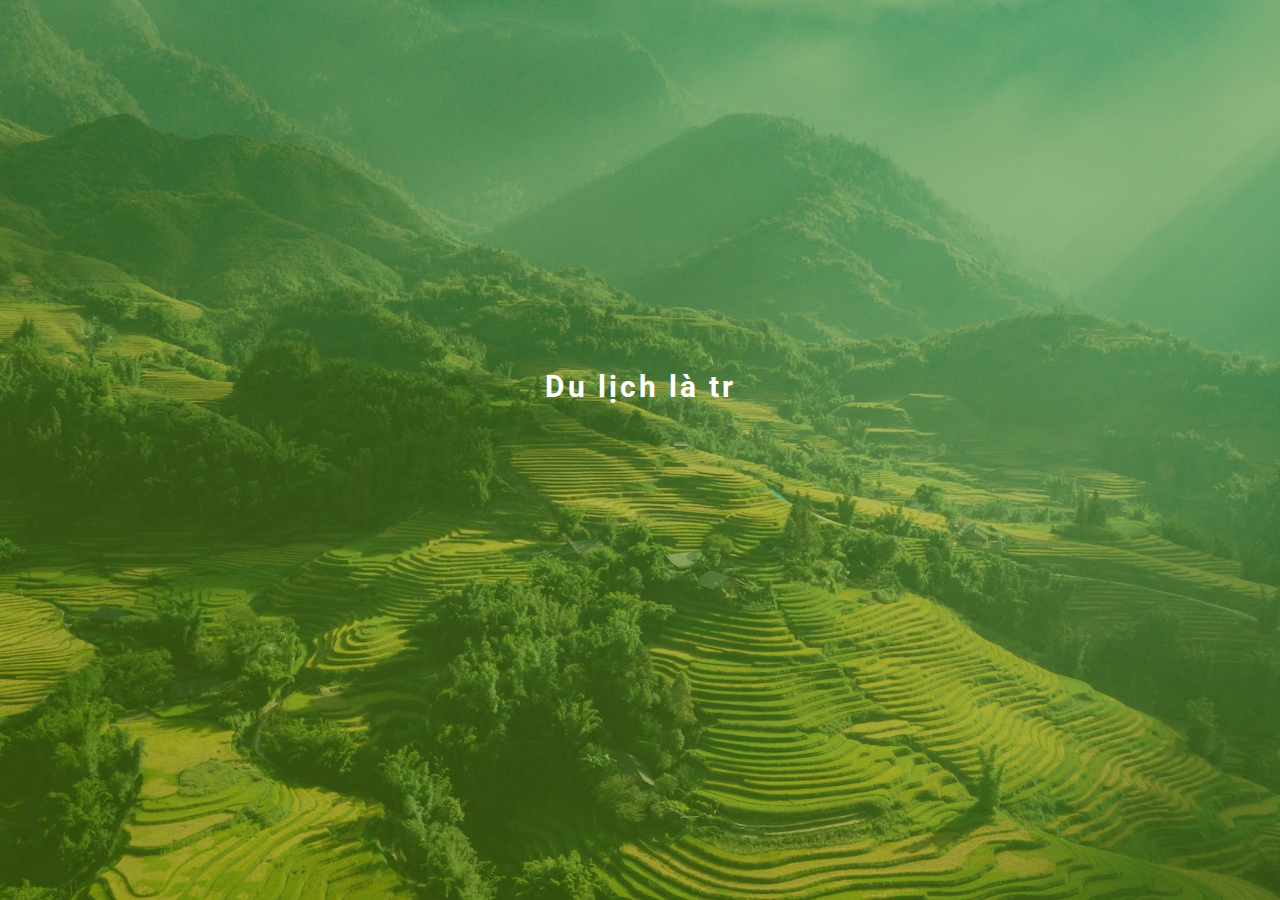
<file: page4.html>
<!DOCTYPE html>
<html lang="en">

<head>
    <meta charset="UTF-8">
    <meta name="viewport" content="width=device-width, initial-scale=1.0">
    <title>Du Lịch</title>
    <link rel="stylesheet" href="./style.css">
    <link href='https://fonts.googleapis.com/css?family=Roboto' rel='stylesheet'>
    <script src="./jquery-3.7.1.min.js"></script>
    <link rel="icon" href="./hundred-points.png" type="image/icon type">
    <style>
        body {
            -moz-user-select: none !important;
            -webkit-touch-callout: none !important;
            -webkit-user-select: none !important;
            -khtml-user-select: none !important;
            -moz-user-select: none !important;
            -ms-user-select: none !important;
            user-select: none !important;
        }
    </style>
    <link rel="stylesheet" href="https://cdnjs.cloudflare.com/ajax/libs/font-awesome/6.5.1/css/all.min.css"
        integrity="sha512-DTOQO9RWCH3ppGqcWaEA1BIZOC6xxalwEsw9c2QQeAIftl+Vegovlnee1c9QX4TctnWMn13TZye+giMm8e2LwA=="
        crossorigin="anonymous" referrerpolicy="no-referrer" />
</head>

<body style="background: url('./bgr-end-page.jpg') no-repeat center center/cover;" onclick="turnOnSound()">
    <a class="buttonGoBack" href="index.html">
        <i class="fa-regular fa-circle-left"></i>
    </a>
    <div class="endScreen" id="firstPage" style="flex-direction: column !important;">
        <div id="typedtext" style="text-align: center;"></div>
        <div id="typedtext2" style="text-align: center; font-size: 20px; color: white; margin-top: 10%;"></div>
    </div>
    <script src="./javascript2.js"></script>
    <script>
        function turnOnSound() {
            var audio = new Audio('./sounds/dulich.mp3');
            audio.play();
        }
    </script>
</body>

</html>
</file>
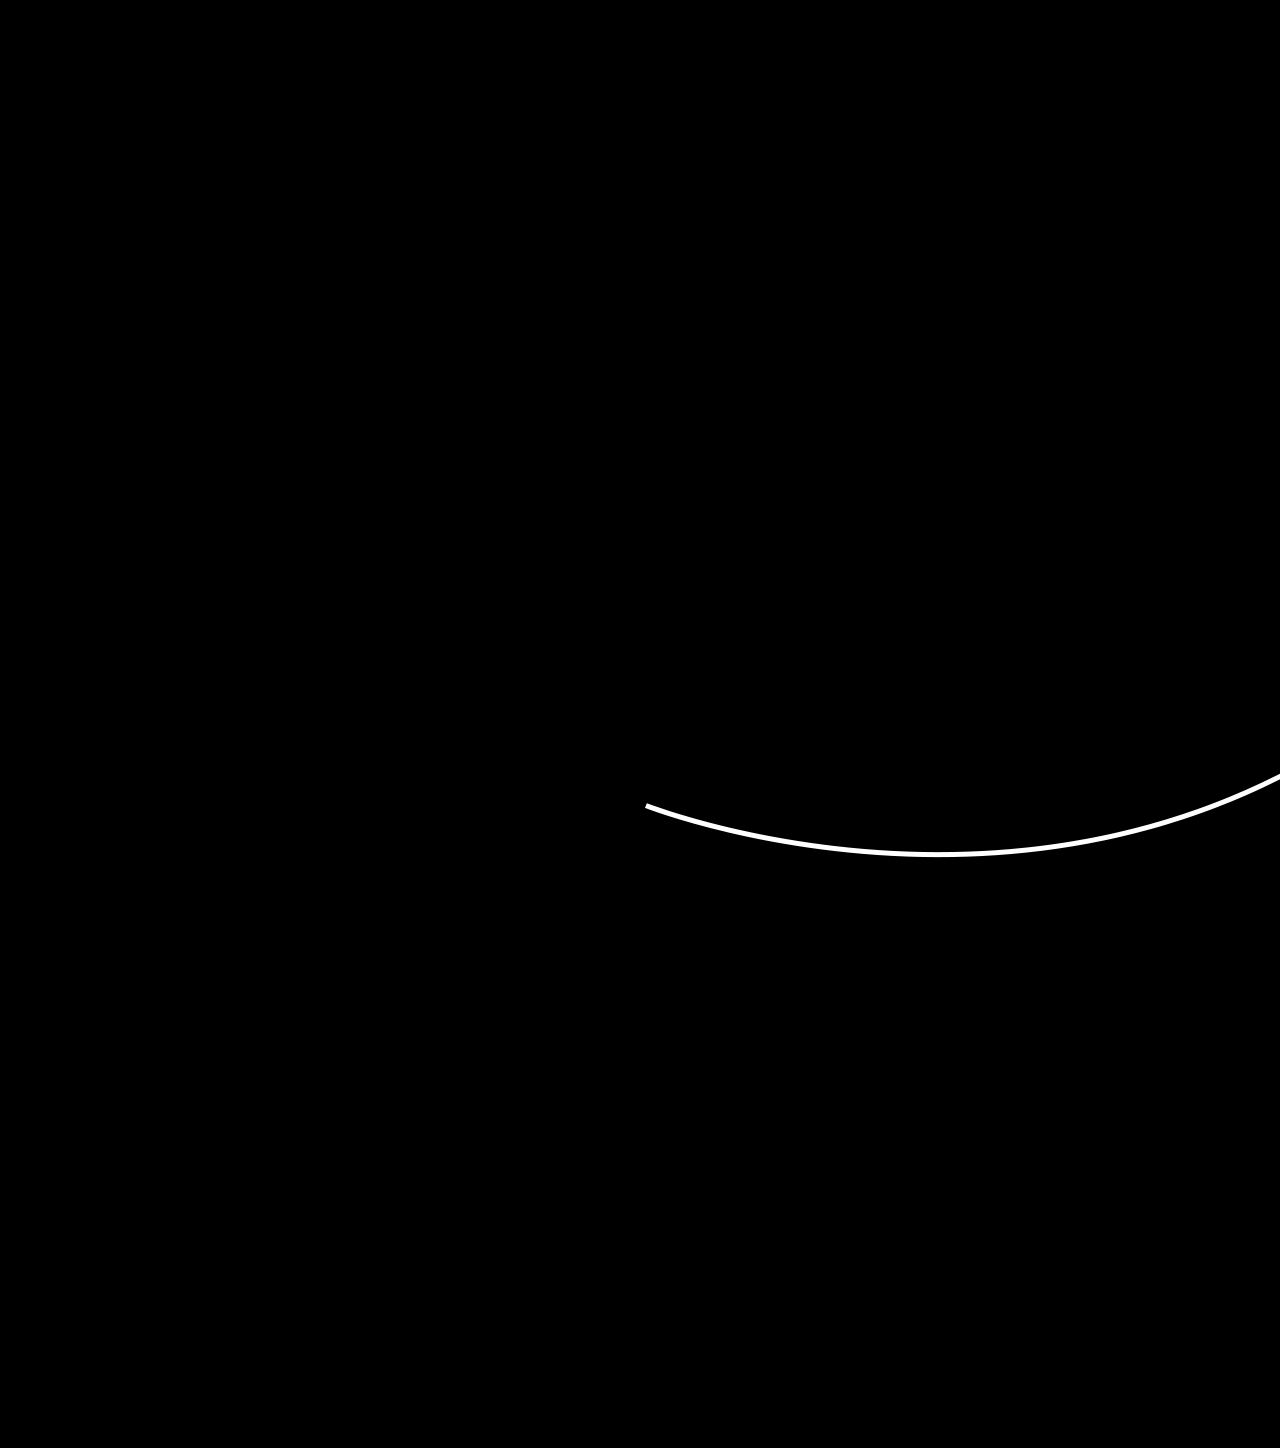
<file: BichThaoCapstone/testDot.html>
<!DOCTYPE html>
<html lang="en">

<head>
    <meta charset="UTF-8">
    <meta name="viewport" content="width=device-width, initial-scale=1.0">
    <title>Document</title>
    <link rel="stylesheet" href="./testDot.css">
</head>

<body style="background-color: black;">
    <div class="path" style="margin: auto;">
        <img style="position: absolute;" src="./imgs/curveline.png" alt="">
        
    </div>
</body>

</html>
</file>
<file: BichThaoCapstone/testDot.css>
@-webkit-keyframes waves {
    0% {
        transform: scale(1);
        opacity: 1;
    }

    100% {
        transform: scale(4);
        opacity: 0;
    }
}

@-webkit-keyframes bloop {
    0% {
        transform: scale3d(1, 1, 1);
    }

    30% {
        transform: scale3d(1.25, 0.75, 1);
    }

    40% {
        transform: scale3d(0.75, 1.25, 1);
    }

    50% {
        transform: scale3d(1.15, 0.85, 1);
    }

    65% {
        transform: scale3d(0.95, 1.05, 1);
    }

    75% {
        transform: scale3d(1.05, 0.95, 1);
    }

    100% {
        transform: scale3d(1, 1, 1);
    }
}

@keyframes bloop {
    0% {
        transform: scale3d(1, 1, 1);
    }

    30% {
        transform: scale3d(1.25, 0.75, 1);
    }

    40% {
        transform: scale3d(0.75, 1.25, 1);
    }

    50% {
        transform: scale3d(1.15, 0.85, 1);
    }

    65% {
        transform: scale3d(0.95, 1.05, 1);
    }

    75% {
        transform: scale3d(1.05, 0.95, 1);
    }

    100% {
        transform: scale3d(1, 1, 1);
    }
}

.delay1 {
    -webkit-animation: waves 2.5s infinite;
    animation: waves 2.5s infinite;
    -webkit-animation-delay: 0.1s;
    animation-delay: 0.1s;
}

.delay2 {
    -webkit-animation: waves 2.5s infinite 0.7s forwards;
    animation: waves 2.5s infinite 0.7s forwards;
}

.delay3 {
    -webkit-animation: waves 2.5s infinite 1.3s forwards;
    animation: waves 2.5s infinite 1.3s forwards;
}

.delay4 {
    -webkit-animation: waves 2.5s infinite 1.9s forwards;
    animation: waves 2.5s infinite 1.9s forwards;
}

.circle {
    display: block;
    height: 10px;
    width: 10px;
    border-radius: 50%;
    background: #0194c7;
    /* background: white; */
    margin: 10px;
    transition: 5s ease;
    position: absolute;
    top: -8px;
    left: -8px;
    z-index: -1;
}

.hyper {
    width: 100%;
    height: 30px;
    display: flex;
    align-items: center;
    justify-content: center;
}

.modau-c1 {
    -webkit-animation: my 2000ms infinite;
    -moz-animation: my 2000ms infinite;
    -o-animation: my 2000ms infinite;
    animation: my 2000ms infinite;
    animation-delay: 2000ms;
}

.modau-c2 {
    -webkit-animation: my 2000ms infinite;
    -moz-animation: my 2000ms infinite;
    -o-animation: my 2000ms infinite;
    animation: my 2000ms infinite;
    animation-delay: 2000ms;
}

.modau-c3 {
    -webkit-animation: my 2000ms infinite;
    -moz-animation: my 2000ms infinite;
    -o-animation: my 2000ms infinite;
    animation: my 2000ms infinite;
    animation-delay: 2000ms;
}

body {
    font-size: calc(14px + (26 - 16) * ((100vw - 100px) / (1200 - 100)));
}

body.white {
    color: white;
}

body.black {
    color: black;
}

body::-webkit-scrollbar {
    width: 6px;
    height: 90%;
}

body::-webkit-scrollbar-track {
    background: rgba(0, 0, 0, 0.2);
    opacity: 0.2;
    border-radius: 30px;
}

body::-webkit-scrollbar-thumb {
    background: rgba(0, 0, 0, 0.1);
    border-radius: 30px;
    height: 20px;
    width: 20px;
    border: 5px solid rgba(0, 0, 0, 0.1);
}

p {
    margin-bottom: 8px;
    z-index: 1;
    font-size: 22px;
    /* font-size: calc(14px + (26 - 16) * ((100vw - 100px) / (1200 - 100))); */
}

#bghome-video {
    object-fit: cover;
    width: 100vw;
    height: 100vh;
    position: fixed;
    top: 0;
    left: 0;
}

#bghome-img {
    object-fit: cover;
    width: 100vw;
    height: 100vh;
    position: fixed;
    top: 0;
    left: 0;
}

.load {
    position: relative;
    transform: rotate(270deg) translateX(50px);
}

.load img {
    transform: rotate(180deg);
}

.processing {
    position: absolute;
    top: 0;
    left: 0;
    width: 100%;
    height: 100%;
    background: white;
    z-index: -1;
}

.processing::before {
    position: absolute;
    top: 0;
    left: 0;
    width: 0;
    height: 100%;
    background: red;
    z-index: -1;
    content: '';
}

.processing.w50::before {
    width: 70%;
    transition: all 5s;
}

.processing.w100::before {
    width: 100%;
    background: #3116f7;
    transition: all 5s;
}

.play {
    position: absolute;
    top: 0;
    left: 0;
    width: 100%;
    height: 100%;
    display: flex;
    align-items: center;
    justify-content: center;
    cursor: pointer;
}

.play img {
    width: 50px;
    height: 50px;
}

.padding-section {
    padding: 100px 0;
}

.header {
    position: fixed;
    top: 0;
    left: 0;
    width: 100%;
    height: 60px;
    display: flex;
    align-items: center;
    justify-content: space-between;
    z-index: 50;
    padding: 0 50px;
}

.header-ul {
    display: flex;
    padding: 0;
    margin: 0;
    list-style: none;
    gap: 60px;
}

.header-ul li {
    cursor: pointer;
    font-size: 20px;
    position: relative;
}

.header-ul li::before {
    content: '';
    position: absolute;
    width: 20px;
    height: 20px;
    border-radius: 50%;
    left: -30px;
    top: 4px;
    background: white;
}

.header-ul li.active::after {
    content: '';
    position: absolute;
    width: 10px;
    height: 10px;
    border-radius: 50%;
    left: -25.8px;
    top: 8.8px;
    background: black;
}

.opacity-50 {
    opacity: 0.5;
}

.top-1 {
    margin: 0 auto;
}

.bg-1 {
    width: 100vw;
}

.content-title {
    font-weight: 600;
}

.share {
    background: #3116f7;
    color: white;
    border-radius: 20px;
    padding: 2px 16px;
    font-size: 18px;
}

.z-1 {
    z-index: 1;
}

.color-white {
    color: white !important;
}

/**/

.position-left {
    position: fixed;
    right: 5px;
    top: 45%;
    z-index: 10;
}

.position-left ul {
    list-style: none;
    padding: 0;
    margin: 0;
}

.position-left ul li {
    margin-bottom: 8px;
}

.position-left ul li img {
    width: 50px;
    height: 50px;
}

.position-left ul li.active a {}

.position-left ul li.active {
    border: 3px solid #929292;
    border-radius: 50%;
}

.position-left ul li:hover {
    border-radius: 50%;
    border: 3px solid #929292;
}

.loading {
    position: fixed;
    width: 100vw;
    height: 100vh;
    background: black;
    z-index: 50;
}

.loading-content {
    color: white;
    font-family: 'Pangolin', cursive;
    font-size: 25px;
    z-index: 51;
}

.w-60 {
    width: 66px;
}

/* 
    Parallax 
*/

.parallax {
    height: 100%;
    position: absolute;
    width: 100%;
    top: 0;
    left: 0;
    z-index: -1;
}

.parallax .overlay {
    position: absolute;
    width: 100%;
    height: 100%;
    background: rgba(0, 0, 0, 0.94);
}

#background {
    position: fixed;
    right: 0;
    bottom: 0;
    min-width: 100%;
    min-height: 100%;
}

.hover-hyperlink {
    color: black;
    font-weight: 700;
    text-decoration: none;
    background: transparent;
    border: none;
    z-index: 20;
}

.hover-hyperlink:hover p {
    text-decoration: underline;
}

.hover-hyperlink p {
    color: white;
}

.hover-hyperlink p.black {
    color: black;
}

.hyper-scroll .max-height-image {
    max-height: 520px;
}

.hyper-scroll {
    overflow: auto;
}

.hyper-scroll::-webkit-scrollbar {
    width: 6px;
    height: 90%;
}

.hyper-scroll::-webkit-scrollbar-track {
    background: rgba(0, 0, 0, 0.2);
    opacity: 0.2;
    border-radius: 30px;
}

.hyper-scroll::-webkit-scrollbar-thumb {
    background: rgba(0, 0, 0, 0.1);
    border-radius: 30px;
    height: 20px;
    width: 20px;
    border: 5px solid rgba(0, 0, 0, 0.1);
}

.hyper-scroll-ngang {
    min-width: 2000px;
}

.text-des {
    font-size: 18px;
}

.video {
    width: 100%;
    height: 100%;
}

.background-vd {
    width: 100%;
    height: 100%;
}

/*
    Mo dau
*/

.wrapper-content {
    z-index: 1;
}

.wrapper {
    overflow-y: hidden;
    width: 100vw;
    height: 100vh;
}

.wrapper::-webkit-scrollbar {
    width: 6px;
    height: 90%;
}

.wrapper::-webkit-scrollbar-track {
    background: rgba(0, 0, 0, 0.2);
    opacity: 0.2;
    border-radius: 30px;
}

.wrapper::-webkit-scrollbar-thumb {
    background: rgba(0, 0, 0, 0.1);
    border-radius: 30px;
    height: 20px;
    width: 20px;
    border: 5px solid rgba(0, 0, 0, 0.1);
}

.main {
    width: 300vw;
    height: 100vh;
}

.modau {
    width: 100vw;
    height: 100vh;
}

.modau-1 {
    font-family: 'Pangolin', cursive;
    font-size: 90px;
}

.modau-2 {}

.modau-3 {}

.modau-4 {}

.path {
    width: 100%;
    max-width: 700px;
    min-width: 700px;
    margin-top: 350px;
    position: relative;
}

.dot {
    width: 15px;
    height: 15px;
    background: white;
    z-index: 1;
    border-radius: 50%;
    position: absolute;
    top: -5px;
}

.dot:nth-child(2) {
    left: 120px;
    top: 18px;
}

.dot:nth-child(3) {
    left: 225px;
    top: 12px;
}

.dot:nth-child(4) {
    left: 340px;
    top: 4px;
}

.dot:nth-child(5) {
    left: 470px;
    top: 18px;
}

.dot:nth-child(6) {
    left: 575px;
    top: 38px;
}

.dot:nth-child(7) {
    left: 685px;
    top: 53px;
}

.line {
    width: 100%;
    background: white;
    height: 1px;
}

.modau-c {
    width: 200px;
    height: 200px;
    position: absolute;
    color: white;
}

.modau-c::before {
    content: '';
    width: 215px;
    height: 215px;
    position: absolute;
    border: 1px solid #828382;
    border-radius: 50%;
    top: -8px;
    left: -8px;
}

.modau-c:hover::before {
    border: 4px solid #828382;
}

.modau-c b {
    position: absolute;
    top: -60px;
    left: -25px;
    font-size: 21px;
    width: 265px;
    text-align: center;
}

.click {
    position: absolute;
    bottom: -100px;
    left: -32px;
    font-size: 21px;
    width: 265px;
    text-align: center;
    font-family: 'Pangolin', cursive;
}

.modau-c1 {
    top: -240px;
    left: -90px;
}

.modau-c2 {
    top: -230px;
    left: 255px;
}

.modau-c3 {
    top: -185px;
    left: 595px;
}

.modal-hyper {
    background: black;
    color: white;
    max-width: 1140px;
    border: 1px solid rgba(0, 0, 0, 0.1);
    border-radius: 8px;
    padding: 25px 75px;
}

.modal-hyper p {
    color: white;
    /* font-size: 18px; */
    text-align: left;
}

.hyper-content {
    background: black;
    padding: 100px 24px;
}

/*
    Chuong 1
*/

.chuong1 {
    position: relative;
}

.chuong1-gradient {
    background: rgb(255, 255, 255);
    color: white;
    background: linear-gradient(180deg, rgba(255, 255, 255, 1) 0%, rgba(0, 0, 0, 1) 33%);
}

.chuong1-gradient-2 {
    background: rgb(255, 255, 255);
    color: black;
    background: linear-gradient(0deg, rgba(255, 255, 255, 1) 0%, rgba(0, 0, 0, 1) 85%);
}

.chuong1-gradient-3 {
    background: rgb(255, 255, 255);
    color: black;
    background: linear-gradient(180deg, rgba(255, 255, 255, 1) 0%, rgba(0, 0, 0, 1) 85%);
}

.chuong1-black {
    position: relative;
    background: black;
    color: white;
}

.chuong1-cover {
    position: absolute;
    top: 0;
}

.chuong1-cover p {
    color: black;
}

.chuong1-content-inner {
    position: absolute;
    top: 50px;
}

.chuong1-12 {
    padding-top: 200px;
}

.chuong1-19 {
    position: absolute;
    left: 90px;
}

.chuong1-22-1 {
    margin-top: -38px;
}

.chuong1-22-3 {
    margin-top: -85px;
}

.chuong1-23-1 {
    width: 100vw;
    height: 700px;
    font-family: 'Pangolin', cursive;
}

.chuong1-23-1 p {
    font-family: 'Pangolin', cursive;
    font-size: 35px;
}

.chuong1-24 {
    /* position: absolute;
    top: 50px;
    color: black; */
}

.chuong1-29 {
    position: absolute;
    top: 350px;
    color: white;
    left: 50px;
}

/**
    Chuong 2
*/

.chuong2-cover {
    position: absolute;
    top: 0;
}

.chuong2-gradient {
    padding-top: 150px;
    margin-top: -120px;
    background: rgb(255, 255, 255);
    color: white;
    background: linear-gradient(180deg, rgba(255, 255, 255, 1) 0%, rgba(0, 0, 0, 1) 10%);
}

.chuong2-gradient-2 {
    background: rgb(255, 255, 255);
    color: white;
    background: linear-gradient(0deg, rgba(255, 255, 255, 1) 0%, rgba(0, 0, 0, 1) 85%);
}

.chuong2-black {
    position: relative;
    background: black;
    color: white;
}

.chuong2-1 {
    font-family: 'Pangolin', cursive;
    font-size: 35px;
}

.chuong2-30 {
    font-family: 'Pangolin', cursive;
    font-size: 45px;
    padding-bottom: 150px;
}


/**
    Chuong 3
*/

.chuong3-black {
    position: relative;
    background: black;
    color: white;
}

.chuong3-1 {
    font-family: 'Pangolin', cursive;
    font-size: 35px;
    padding: 300px 0;
}

.chuong3-relative {
    position: relative;
}

.chuong3-2 {
    position: absolute;
    top: 100px;
    left: 100px;
    color: white;
}

.space-chuong3-2 {
    width: 1px;
    height: 300px;
}

.chuong3-gradient {
    /* padding-top: 150px;
    margin-top: -120px; */
    background: rgb(255, 255, 255);
    color: white;
    background: linear-gradient(180deg, rgba(255, 255, 255, 1) 0%, rgba(0, 0, 0, 1) 10%);
}

.chuong3-gradient-2 {
    background: rgb(255, 255, 255);
    color: white;
    background: linear-gradient(0deg, rgba(255, 255, 255, 1) 0%, rgba(0, 0, 0, 1) 85%);
}

.chuong3-hyper-title {
    font-family: 'Pangolin', cursive;
    font-size: 50px;
    text-align: center !important;
}

.chuong4-gradient {
    background: rgb(255, 255, 255);
    color: white;
    padding: 100px 0;
    margin-top: -65px;
    background: linear-gradient(180deg, rgba(255, 255, 255, 1) 0%, rgba(0, 0, 0, 1) 50%);
}

.position {
    position: absolute;
    top: 30%;
    left: 35px;
}

.position-relative {
    position: relative;
}

.start {
    cursor: pointer;
}

.bong1 {
    position: absolute;
    width: 27%;
    top: -14%;
    left: 8%;
}

.text-bong1 {
    position: absolute;
    top: 19%;
    height: 100%;
    width: 100%;
    padding-left: 8%;
    font-family: 'Pangolin', cursive;
    font-size: 0.9em;
}

.bong2 {
    position: absolute;
    width: 25%;
    top: 14%;
    left: 26%;
}

.text-bong2 {
    position: absolute;
    top: 12%;
    height: 100%;
    width: 100%;
    font-family: 'Pangolin', cursive;
    font-size: 0.9em;
    padding-left: 12%;
}

.bong3 {
    position: absolute;
    width: 32%;
    top: -11%;
    left: 60%;
}

.text-bong3 {
    position: absolute;
    top: 20%;
    height: 100%;
    width: 100%;
    font-family: 'Pangolin', cursive;
    font-size: 0.9em;
    padding-left: 10%;
}

.bong81 {
    position: absolute;
    width: 23%;
    top: 35%;
    left: 8%;
}

.text-bong81 {
    position: absolute;
    top: 19%;
    height: 100%;
    width: 100%;
    padding-left: 13%;
    font-family: 'Pangolin', cursive;
    font-size: 0.9em;
}

.bong82 {
    position: absolute;
    width: 18%;
    top: 1%;
    left: 52%;
}

.text-bong82 {
    position: absolute;
    top: 24%;
    height: 100%;
    width: 100%;
    font-family: 'Pangolin', cursive;
    font-size: 0.9em;
    padding-left: 16%;
}

.bong3111 {
    position: absolute;
    width: 21%;
    top: -3%;
    left: 14%;
}

.text-bong3111 {
    position: absolute;
    top: 24%;
    height: 100%;
    width: 100%;
    font-family: 'Pangolin', cursive;
    font-size: 0.9em;
    padding-left: 16%;
}

.bong3112 {
    position: absolute;
    width: 29%;
    top: -7%;
    left: 64%;
}

.text-bong3112 {
    position: absolute;
    top: 26%;
    height: 100%;
    width: 100%;
    font-family: 'Pangolin', cursive;
    font-size: 0.9em;
    padding-left: 16%;
}

.bong3151 {
    position: absolute;
    width: 26%;
    top: -2%;
    left: 11%;
}

.text-bong3151 {
    position: absolute;
    top: 30%;
    height: 100%;
    width: 100%;
    font-family: 'Pangolin', cursive;
    font-size: 0.9em;
    padding-left: 16%;
}

.bong3152 {
    position: absolute;
    width: 27%;
    top: -15%;
    left: 51%;
}

.text-bong3152 {
    position: absolute;
    top: 24%;
    height: 100%;
    width: 100%;
    font-family: 'Pangolin', cursive;
    font-size: 0.9em;
    padding-left: 16%;
}

.bong3231 {
    position: absolute;
    width: 27%;
    top: 8%;
    left: 51%;
}

.text-bong3231 {
    position: absolute;
    top: 24%;
    height: 100%;
    width: 100%;
    font-family: 'Pangolin', cursive;
    font-size: 0.9em;
    padding-left: 16%;
    color: black;
}

.bong3331 {
    position: absolute;
    width: 27%;
    top: 30%;
    left: 33%;
}

.text-bong3331 {
    position: absolute;
    top: 24%;
    height: 100%;
    width: 100%;
    font-family: 'Pangolin', cursive;
    font-size: 0.9em;
    padding-left: 16%;
    color: black;
}

.bong3332 {
    position: absolute;
    width: 27%;
    top: 32%;
    left: 62%;
}

.text-bong3332 {
    position: absolute;
    top: 24%;
    height: 100%;
    width: 100%;
    font-family: 'Pangolin', cursive;
    font-size: 0.9em;
    padding-left: 16%;
    color: black;
}

.bong421 {
    position: absolute;
    width: 19%;
    top: -4%;
    left: 82%;
}

.text-bong421 {
    position: absolute;
    top: 15%;
    height: 100%;
    width: 100%;
    font-family: 'Pangolin', cursive;
    font-size: 0.9em;
    padding-left: 16%;
    color: black;
}

.bong481 {
    position: absolute;
    width: 15%;
    top: 3%;
    left: 21%;
}

.text-bong481 {
    position: absolute;
    top: 23%;
    height: 100%;
    width: 100%;
    font-family: 'Pangolin', cursive;
    font-size: 0.9em;
    padding-left: 22%;
    color: black;
}

.bong482 {
    position: absolute;
    width: 16%;
    top: 12%;
    left: 66%;
}

.text-bong482 {
    position: absolute;
    top: 21%;
    height: 100%;
    width: 100%;
    font-family: 'Pangolin', cursive;
    font-size: 0.9em;
    padding-left: 16%;
    color: black;
}

.bong4101 {
    position: absolute;
    width: 25%;
    top: 14%;
    left: 31%;
}

.text-bong4101 {
    position: absolute;
    top: 21%;
    height: 100%;
    width: 100%;
    font-family: 'Pangolin', cursive;
    font-size: 0.9em;
    padding-left: 16%;
    color: black;
}


.muiten-cuonchuot {
    position: absolute;
    bottom: 30px;
    display: flex;
    align-items: center;
    justify-items: center;
    width: 150px;
    height: 50px;
    flex-direction: column;
}

.muiten-cuonchuot p {
    font-family: 'Pangolin', cursive;
}

.muiten-cuonchuot .normal {
    /* animation: MoveUpDown 1s linear infinite; */
    animation: MoveUpDownNgang 1s linear infinite;
}

.muiten-cuonchuot .xoay {
    transform: rotate(180deg);
    animation: MoveUpDownXoay 1s linear infinite;
}

.muiten-cuonchuot .duoi {
    transform: rotate(90deg) translateX(-20px);
    animation: MoveUpDown 1s linear infinite;
}

@keyframes MoveUpDown {

    0%,
    100% {
        transform: rotate(90deg) translateX(-30px);
    }

    50% {
        transform: rotate(90deg) translateX(-20px);
    }
}

@keyframes MoveUpDownXoay {

    0%,
    100% {
        transform: rotate(180deg) translateX(0px);
    }

    50% {
        transform: rotate(180deg) translateX(-10px);
    }
}

@keyframes MoveUpDownNgang {

    0%,
    100% {
        transform: translateX(0);
    }

    50% {
        transform: translateX(-10px);
    }
}
</file>
<file: style.css>
/* reset css */
* {
    margin: 0;
    padding: 0;
    box-sizing: border-box;
}

#typedtext {
    font-family: 'Roboto';
    font-size: 30px;
    letter-spacing: 3px;
    font-weight: bold;
    /* transform: translate(50px, -100px); */
}

/* first screen have text in center, background black */
.firstScreen {
    width: 100%;
    height: 100vh;
    background-color: #000000;
    color: #ffffff;
    display: flex;
    justify-content: center;
    align-items: center;
}

.endScreen {
    width: 100%;
    height: 100vh;
    /* background: url('./bgr-end-page.jpg') no-repeat center center/cover; */
    color: #ffffff;
    display: flex;
    justify-content: center;
    align-items: center;
}

#startButton {
    opacity: 0;
    padding: 10px 20px;
    border-radius: 5px;
    cursor: pointer;
    margin-top: 20px;
    position: absolute;
    animation: wiggle 1s linear infinite;
    font-weight: 600;
    /* left: calc(50% - 3em); */
    top: calc(50% + 10px);
    background: #000000;
    border: none;
    color: #fff;
    font-family: 'Roboto';
    font-size: 24px;
    transform: translateY(100px);
}

.dot {
    width: 15px;
    height: 15px;
    background: white;
    z-index: 1;
    border-radius: 50%;
    position: absolute;
    top: -5px;
}

.circle {
    display: block;
    height: 10px;
    width: 10px;
    border-radius: 50%;
    background: orange;
    /* background: white; */
    margin: 10px;
    transition: 5s ease;
    position: absolute;
    top: -7px;
    left: -7.8px;
    z-index: -1;
}

.delay1 {
    -webkit-animation: waves 2.5s infinite;
    animation: waves 2.5s infinite;
    -webkit-animation-delay: 0.1s;
    animation-delay: 0.1s;
}

.delay2 {
    -webkit-animation: waves 2.5s infinite 0.7s forwards;
    animation: waves 2.5s infinite 0.7s forwards;
}

.delay3 {
    -webkit-animation: waves 2.5s infinite 1.3s forwards;
    animation: waves 2.5s infinite 1.3s forwards;
}

.delay4 {
    -webkit-animation: waves 2.5s infinite 1.9s forwards;
    animation: waves 2.5s infinite 1.9s forwards;
}

@keyframes waves {
    0% {
        transform: scale(1);
        opacity: 1;
    }

    100% {
        transform: scale(4);
        opacity: 0;
    }
}

.hoverClickScreen2 {
    color: white;
}

.hoverClickScreen2:hover {
    cursor: pointer;
    color: orange !important;
}

.buttonClickScr2 {
    position: relative;
    top: 25px;
    left: -12px;
    font-weight: bold;
    font-size: 22px;
}

.dot1 {
    position: relative;
    top: 4.1em;
    left: 13em;
}

.dot2 {
    position: relative;
    top: 3.6em;
    left: 26em;
}

.dot3 {
    position: relative;
    top: -1.55em;
    left: 37em;
}

.dot4 {
    position: relative;
    top: -7.1em;
    left: 45.2em;
}

.dot5 {
    position: relative;
    top: 0.4em;
    left: 56em;
}

.dot6 {
    position: relative;
    top: 7.2em;
    left: 62em;
}

.dot7 {
    position: relative;
    top: 12.6em;
    left: 72em;
}

.dot8 {
    position: relative;
    top: 7.8em;
    left: 79.5em;
}

.imageScr2 {
    width: 250px;
    border-radius: 50%;
    height: 250px;
    object-fit: cover;
    position: relative;
    border: solid rgb(209, 180, 13);
}

.titleAndImg {
    position: relative;
    transform: translateX(-45%);
    top: -340px;
    width: 250px;
}

.titleAndImg1 {
    position: relative;
    transform: translateX(-45%);
    top: -380px;
    width: 250px;
}

.titleImgScr2 {
    font-size: 26px;
    position: relative;
    margin: 0;
    transform: translateX(10%);
    font-weight: bold;
}

@media screen and (max-width: 1680px) {
    .titleAndImg {
        position: relative;
        width: 200px;
        top: -285px;
        transform: translateX(-47%);
    }

    .titleAndImg1 {
        position: relative;
        transform: translateX(-38%);
        top: -320px;
        width: 250px;
    }

    .titleAndImg2 {
        position: relative;
        transform: translateX(-37%);
        top: -280px;
        width: 250px;
    }

    .titleImgScr2-1 {
        font-size: 24px;
        position: relative;
        margin: 0;
        font-weight: bold;
        left: -45px !important;
    }

    .titleImgScr2 {
        font-size: 24px;
        position: relative;
        margin: 0;
        font-weight: bold;
        left: -10px;
    }

    .imageScr2 {
        width: 200px;
        height: 200px;
        object-fit: cover;
        position: relative;
        border: solid rgb(209, 180, 13);
    }

    .dot1 {
        position: relative;
        top: 4.1em;
        left: 13em;
    }

    .dot2 {
        position: relative;
        top: 3.3em;
        left: 25.9em;
    }

    .dot3 {
        position: relative;
        top: -2.1em;
        left: 37em;
    }

    .dot4 {
        position: relative;
        top: -7.7em;
        left: 44.9em;
    }

    .dot5 {
        position: relative;
        top: -1.5em;
        left: 55em;
    }

    .dot6 {
        position: relative;
        top: 6.1em;
        left: 62em;
    }

    .dot7 {
        position: relative;
        top: 11.2em;
        left: 72em;
    }

    .dot8 {
        position: relative;
        top: 6.6em;
        left: 79.1em;
    }
}

@media screen and (max-width: 1600px) {}


.buttonGoBack {
    font-size: 50px;
    position: fixed;
    transform: translate(50%, 50%);
    color: #000000;
    z-index: 100;
}

.buttonGoBack:hover {
    cursor: pointer;
    color: rgb(92, 128, 40);
}

.listPages{
    position: fixed;
    right: 0;
    bottom: 0;
    z-index: 10000;
    display: flex;
    flex-direction: column;
    margin-bottom: 25px;
}

.listPages a{
    width: 75px;
    height: 75px;
    margin: 10px 25px;
}

.listPages img{
    width: 75px;
}
</file>
